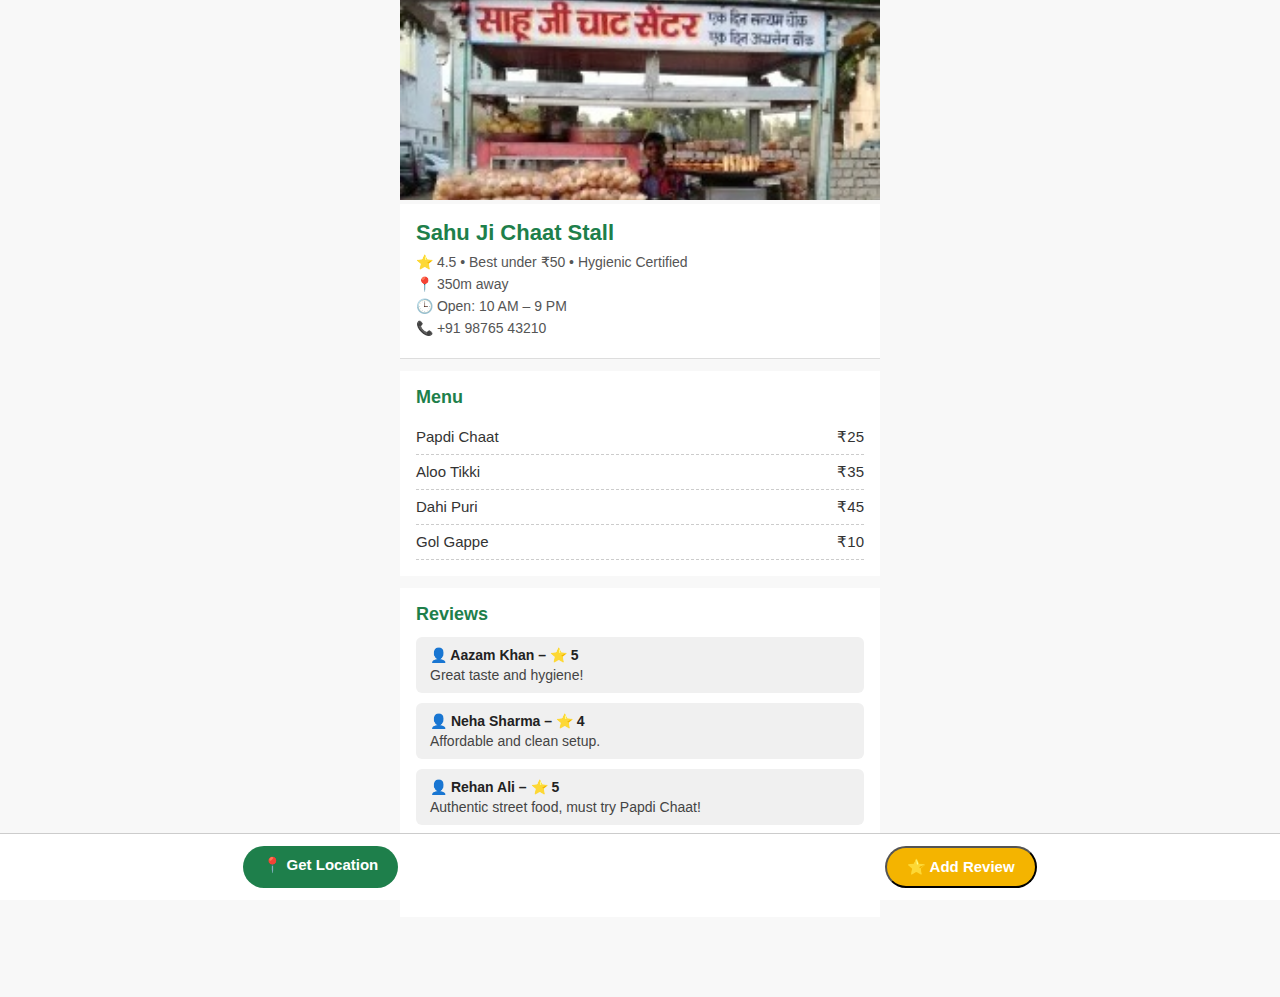
<file: Nukkad-Ninja-main/vendor-detail.html>
<!DOCTYPE html>
<html lang="en">
<head>
  <meta charset="UTF-8" />
  <meta name="viewport" content="width=device-width, initial-scale=1.0" />
  <title>Vendor Details | Nukkad Ninja</title>
  <link rel="stylesheet" href="assets/css/vendor-detail.css" />
</head>


<!-- Review Modal -->
<div class="modal-overlay hidden" id="review-modal">
  <div class="modal-box">
    <h2>Add Your Review</h2>
    <label for="rating">Rating:</label>
    <select id="rating">
      <option value="5">⭐ 5</option>
      <option value="4">⭐ 4</option>
      <option value="3">⭐ 3</option>
      <option value="2">⭐ 2</option>
      <option value="1">⭐ 1</option>
    </select>
        <label for="rating">Hygien:</label>
    <select id="rating">
      <option value="5">⭐ 5</option>
      <option value="4">⭐ 4</option>
      <option value="3">⭐ 3</option>
      <option value="2">⭐ 2</option>
      <option value="1">⭐ 1</option>
    </select>
    

    <label for="comment">Comment:</label>
    <textarea id="comment" rows="4" placeholder="Write your experience..."></textarea>

    <div class="modal-buttons">
      <button onclick="submitReview()">Submit</button>
      <button onclick="closeReviewModal()">Cancel</button>
    </div>
  </div>
</div>



<body>

  <!-- Vendor Banner -->
  <div class="vendor-banner">
    <img src="assets/img/vendor1.jpg" alt="Vendor Photo" />
  </div>

  <!-- Vendor Info -->
  <div class="vendor-info">
    <h1>Sahu Ji Chaat Stall</h1>
    <p class="tags">⭐ 4.5 • Best under ₹50 • Hygienic Certified</p>
    <p class="distance">📍 350m away</p>
    <p class="timing">🕒 Open: 10 AM – 9 PM</p>
    <p class="contact">📞 +91 98765 43210</p>
  </div>

  <!-- Menu -->
  <div class="menu-section">
    <h2>Menu</h2>
    <ul class="menu-list">
      <li><span>Papdi Chaat</span><span>₹25</span></li>
      <li><span>Aloo Tikki</span><span>₹35</span></li>
      <li><span>Dahi Puri</span><span>₹45</span></li>
      <li><span>Gol Gappe</span><span>₹10</span></li>
    </ul>
  </div>

<!-- Reviews -->
<div class="review-section">
  <h2>Reviews</h2>

  <div class="review">
    <p><strong>👤 Aazam Khan – ⭐ 5</strong></p>
    <p>Great taste and hygiene!</p>
  </div>

  <div class="review">
    <p><strong>👤 Neha Sharma – ⭐ 4</strong></p>
    <p>Affordable and clean setup.</p>
  </div>

  <div class="review">
    <p><strong>👤 Rehan Ali – ⭐ 5</strong></p>
    <p>Authentic street food, must try Papdi Chaat!</p>
  </div>

  <div class="review">
    <p><strong>👤 Priya Singh – ⭐ 3</strong></p>
    <p>A bit crowded in the evening but worth the wait.</p>
  </div>
</div>



  <!-- Action Buttons -->
  <div class="action-buttons">
    <!-- Replace lat,long with real vendor coordinates -->
    <a href="https://www.google.com/maps/dir/?api=1&destination=26.9100,80.9448"
       class="btn nav-btn" target="_blank">
      📍 Get Location
    </a>
    <button class="btn review-btn" onclick="handleReview()">⭐ Add Review</button>
    
  </div>

  <script src="assets/js/vendor-detail.js"></script>
</body>
</html>
</file>
